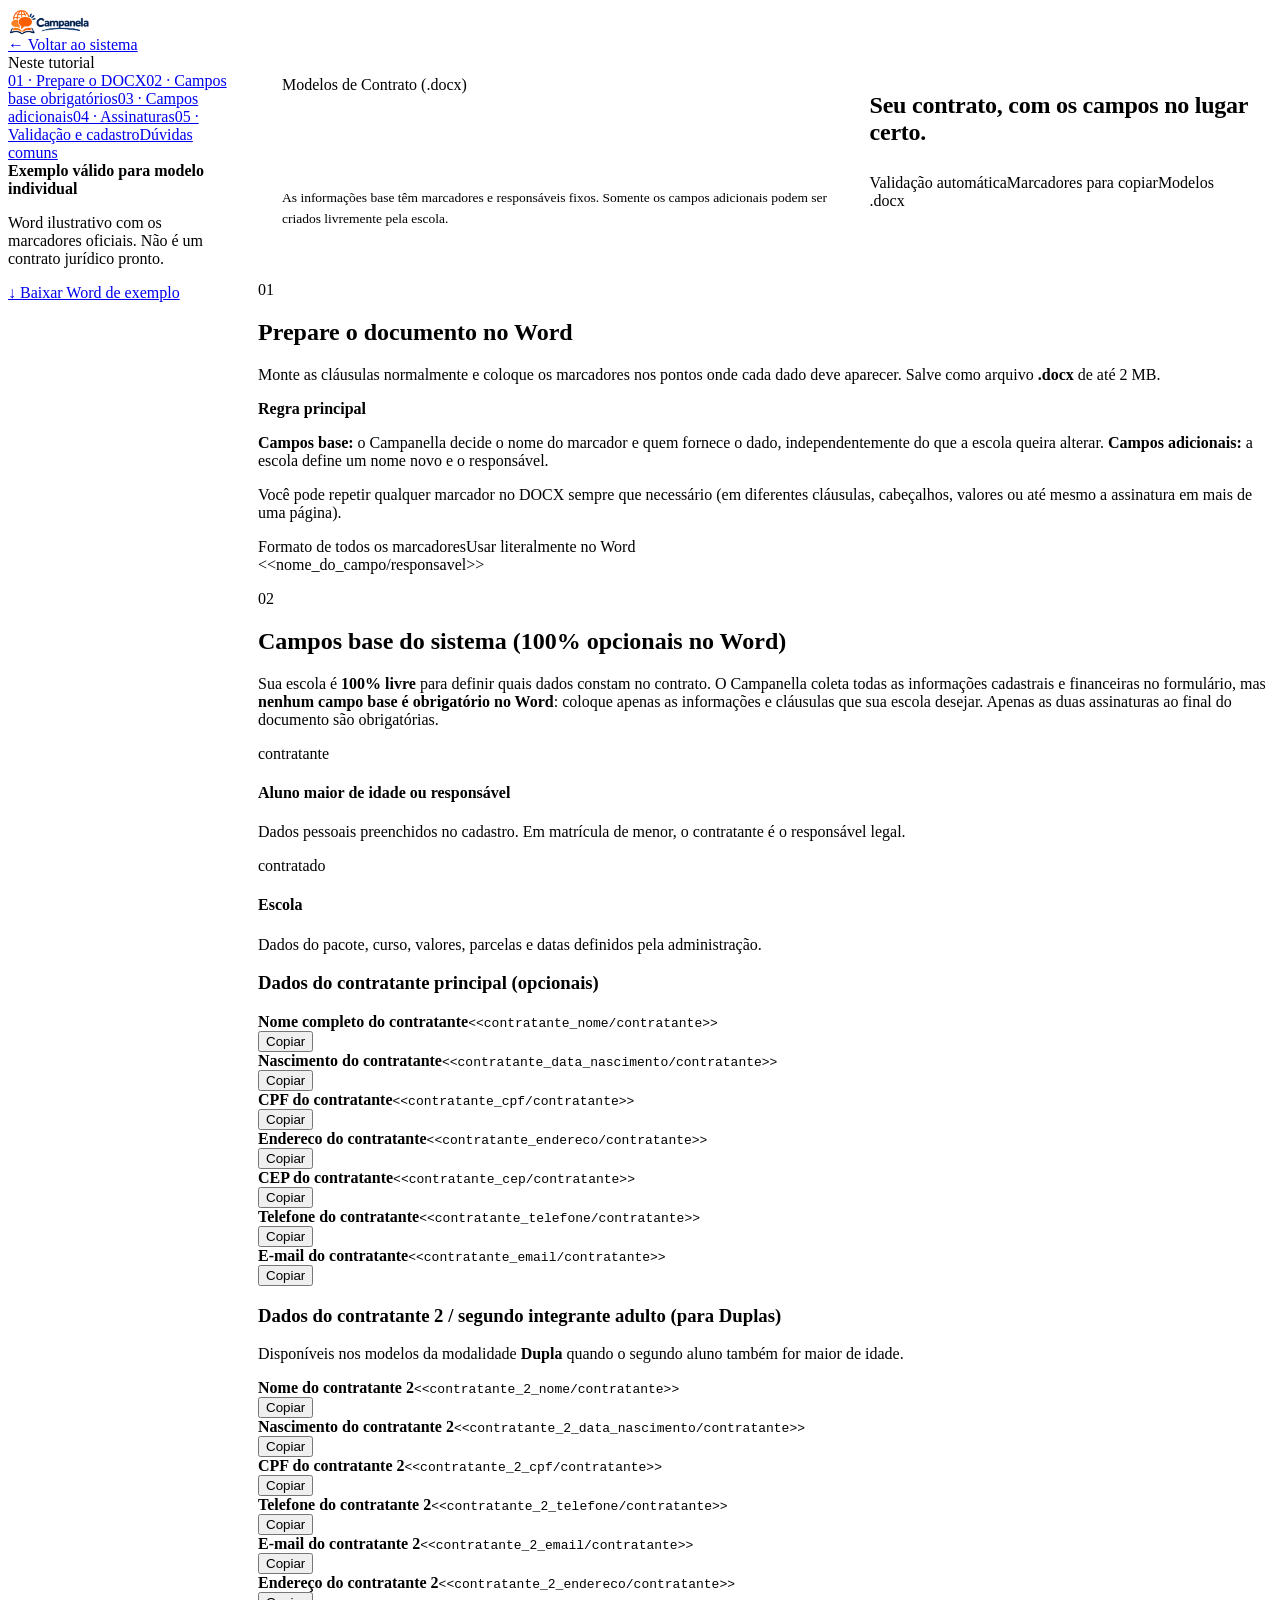
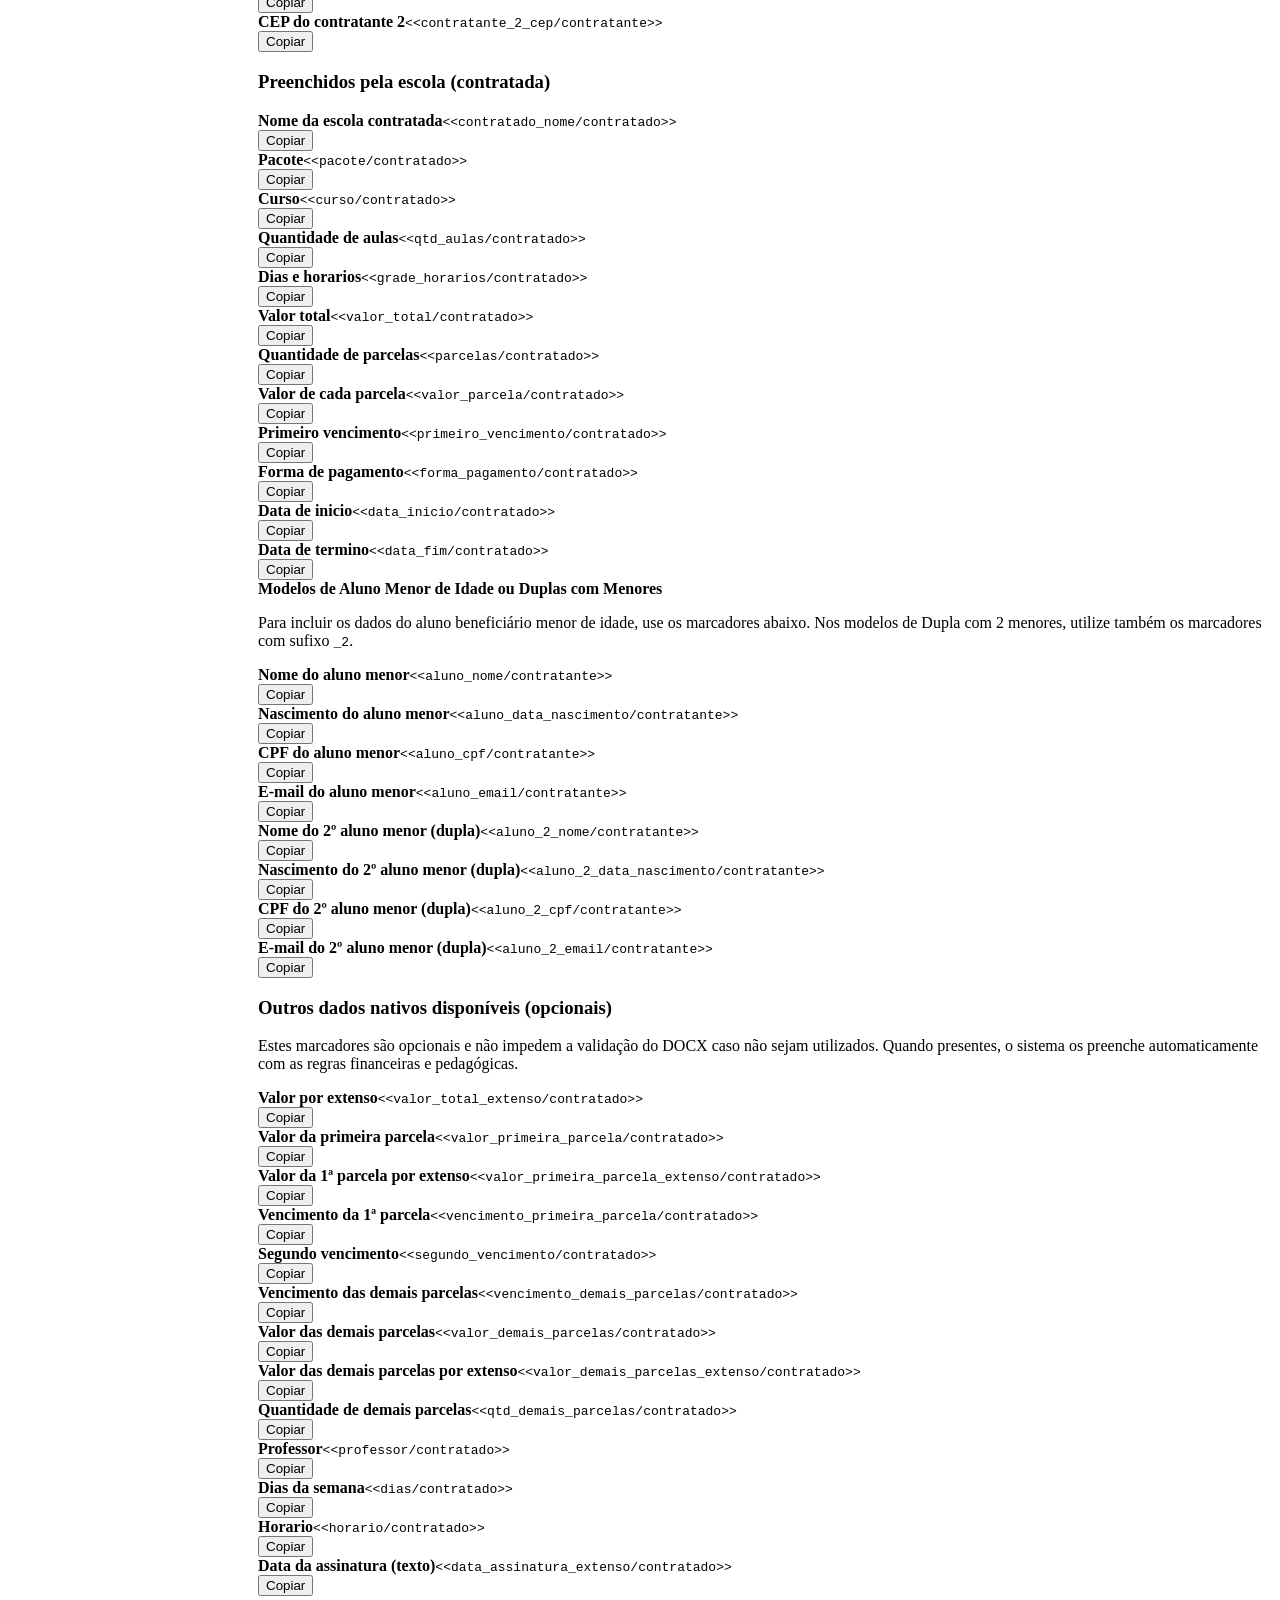
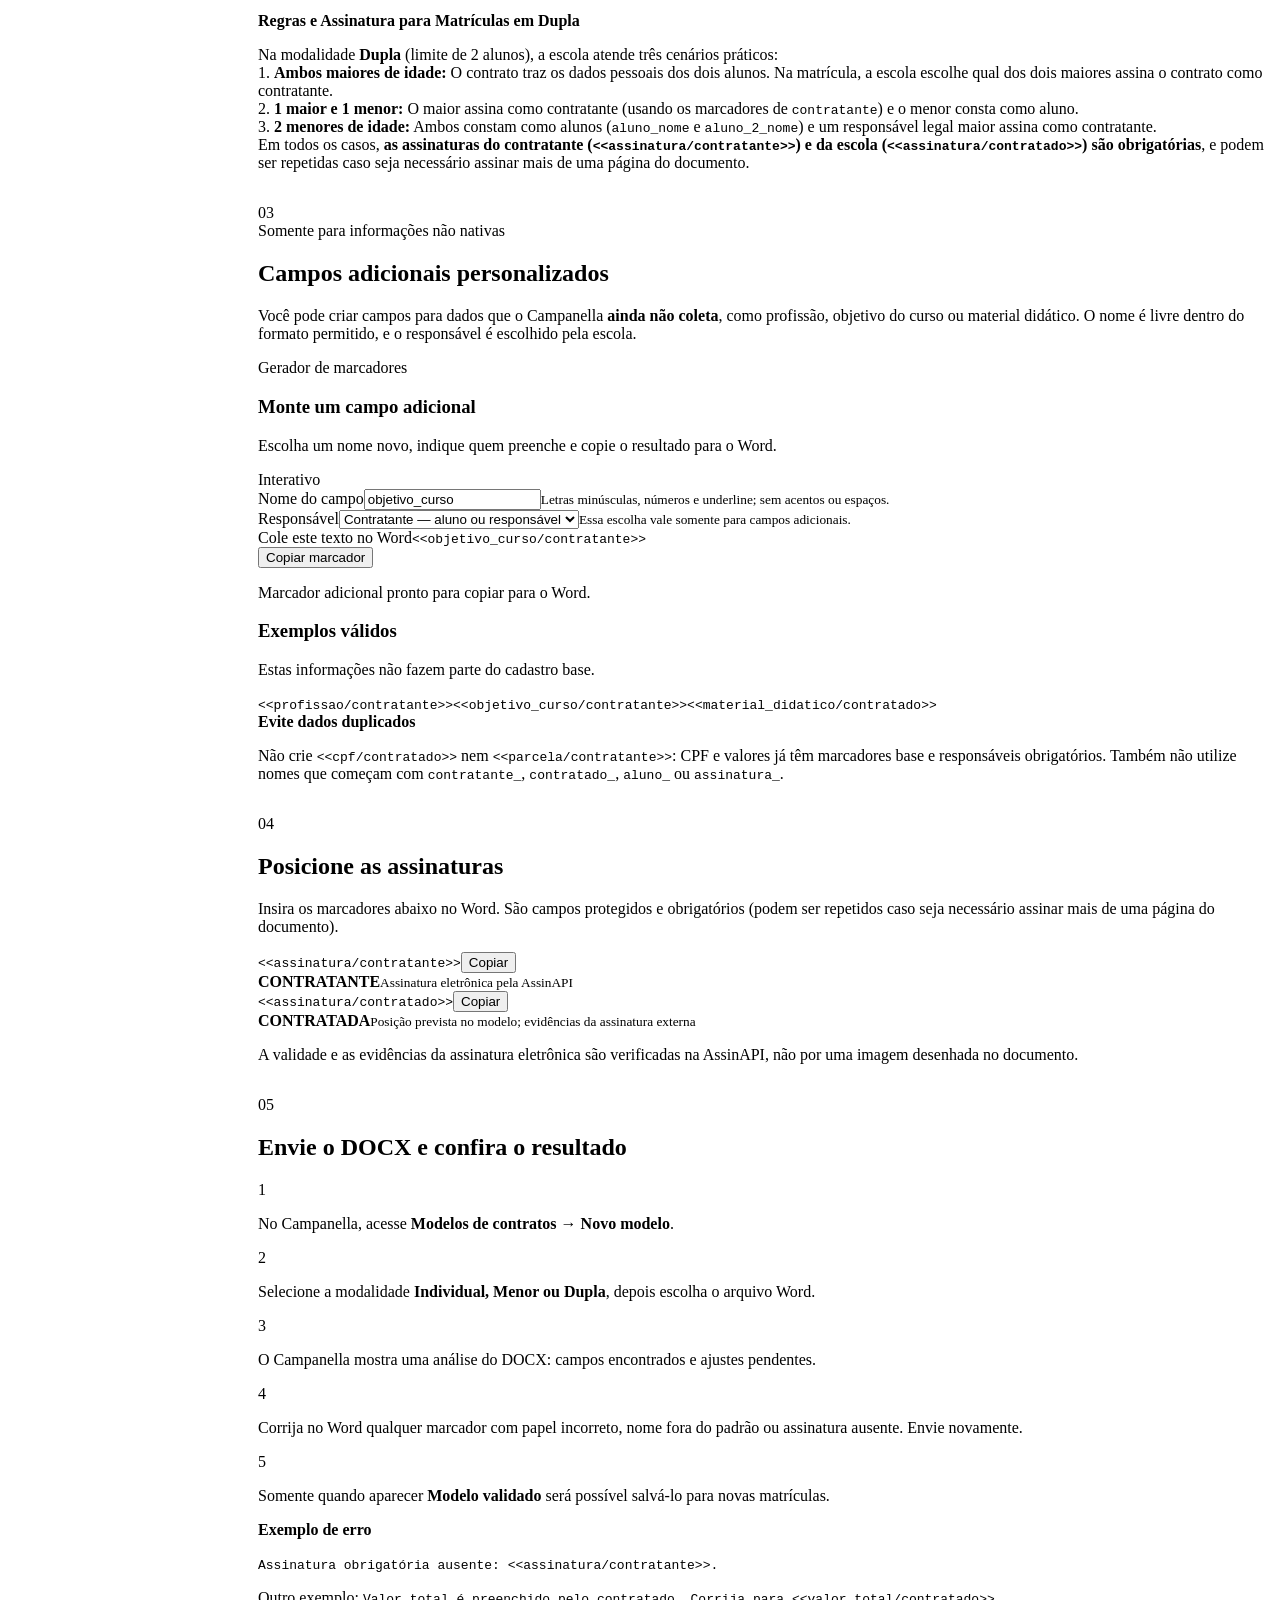
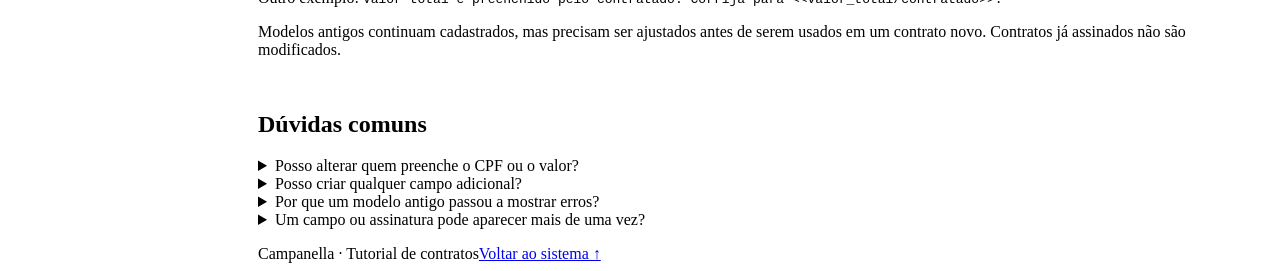
<file: ajuda-contratos.html>
<!doctype html>
<html lang="pt-BR" data-theme="light" style="color-scheme: light;"><head><meta charset="utf-8"><meta name="viewport" content="width=device-width, initial-scale=1"><meta name="referrer" content="no-referrer"><meta name="robots" content="noindex, nofollow"><title>Campanella · Tutorial de contratos</title>
<link rel="icon" type="image/png" href="./assets/img/logo-icon-color.png">
<link rel="apple-touch-icon" href="./assets/img/logo-icon-color.png">
<link rel="preconnect" href="https://fonts.googleapis.com">
<link rel="preconnect" href="https://fonts.gstatic.com" crossorigin>
<link href="https://fonts.googleapis.com/css2?family=Lato:wght@400;500;700;900&display=swap" rel="stylesheet">
<link rel="stylesheet" href="./css/ajuda-contratos.css?v=8.0.4">
</head>
<body><header class="guide-top"><div class="guide-top-inner"><a class="guide-brand" href="./index.html"><img class="brand-logo brand-logo-light" src="./assets/img/logo-horizontal-color.png" alt="Campanella" style="height:28px"></a><div style="display:flex;align-items:center;gap:12px"><a class="back" href="./index.html">← Voltar ao sistema</a></div></div></header>
<main class="guide-layout"><aside class="guide-sidebar" aria-label="Navegação"><div class="guide-nav-title">Neste tutorial</div><nav class="guide-nav">
<a href="#preparar">01 · Prepare o DOCX</a><a href="#base">02 · Campos base obrigatórios</a><a href="#extras">03 · Campos adicionais</a><a href="#assinaturas">04 · Assinaturas</a><a href="#validacao">05 · Validação e cadastro</a><a href="#duvidas">Dúvidas comuns</a></nav>
<div class="guide-side-note"><strong>Exemplo válido para modelo individual</strong><p>Word ilustrativo com os marcadores oficiais. Não é um contrato jurídico pronto.</p><a href="./exemplos/Modelo_de_Contrato_com_Marcadores.docx" download>↓ Baixar Word de exemplo</a></div></aside>
<div class="guide-main"><div class="guide-hero"><div class="guide-overline">Modelos de Contrato (.docx)</div><h1>Seu contrato, com os campos no lugar certo.</h1><p>As informações base têm marcadores e responsáveis fixos. Somente os campos adicionais podem ser criados livremente pela escola.</p><div class="guide-hero-footer"><span>Validação automática</span><span>Marcadores para copiar</span><span>Modelos .docx</span></div></div>
<section id="preparar" class="step"><div class="step-number">01</div><div class="step-content"><h2>Prepare o documento no Word</h2><p>Monte as cláusulas normalmente e coloque os marcadores nos pontos onde cada dado deve aparecer. Salve como arquivo <strong>.docx</strong> de até 2 MB.</p>
<div class="guide-tip"><strong>Regra principal</strong><p><b>Campos base:</b> o Campanella decide o nome do marcador e quem fornece o dado, independentemente do que a escola queira alterar. <b>Campos adicionais:</b> a escola define um nome novo e o responsável.</p><p>Você pode repetir qualquer marcador no DOCX sempre que necessário (em diferentes cláusulas, cabeçalhos, valores ou até mesmo a assinatura em mais de uma página).</p></div>
<div class="syntax-showcase"><div class="syntax-header"><span>Formato de todos os marcadores</span><span class="syntax-label">Usar literalmente no Word</span></div><div class="syntax-formula"><span class="syntax-delim">&lt;&lt;</span><span class="syntax-name">nome_do_campo</span><span class="syntax-slash">/</span><span class="syntax-who">responsavel</span><span class="syntax-delim">&gt;&gt;</span></div></div>
</div></section>
<section id="base" class="step"><div class="step-number">02</div><div class="step-content"><h2>Campos base do sistema (100% opcionais no Word)</h2><p>Sua escola é <strong>100% livre</strong> para definir quais dados constam no contrato. O Campanella coleta todas as informações cadastrais e financeiras no formulário, mas <strong>nenhum campo base é obrigatório no Word</strong>: coloque apenas as informações e cláusulas que sua escola desejar. Apenas as duas assinaturas ao final do documento são obrigatórias.</p>
<div class="role-grid role-definitions"><article class="role-card"><span class="role-token">contratante</span><h4>Aluno maior de idade ou responsável</h4><p>Dados pessoais preenchidos no cadastro. Em matrícula de menor, o contratante é o responsável legal.</p></article><article class="role-card"><span class="role-token">contratado</span><h4>Escola</h4><p>Dados do pacote, curso, valores, parcelas e datas definidos pela administração.</p></article></div>
<h3>Dados do contratante principal (opcionais)</h3><div class="base-field-list"><div class="base-field-line"><div><strong>Nome completo do contratante</strong><code>&lt;&lt;contratante_nome/contratante&gt;&gt;</code></div><button class="copy" type="button" data-copy="&lt;&lt;contratante_nome/contratante&gt;&gt;">Copiar</button></div>
<div class="base-field-line"><div><strong>Nascimento do contratante</strong><code>&lt;&lt;contratante_data_nascimento/contratante&gt;&gt;</code></div><button class="copy" type="button" data-copy="&lt;&lt;contratante_data_nascimento/contratante&gt;&gt;">Copiar</button></div>
<div class="base-field-line"><div><strong>CPF do contratante</strong><code>&lt;&lt;contratante_cpf/contratante&gt;&gt;</code></div><button class="copy" type="button" data-copy="&lt;&lt;contratante_cpf/contratante&gt;&gt;">Copiar</button></div>
<div class="base-field-line"><div><strong>Endereco do contratante</strong><code>&lt;&lt;contratante_endereco/contratante&gt;&gt;</code></div><button class="copy" type="button" data-copy="&lt;&lt;contratante_endereco/contratante&gt;&gt;">Copiar</button></div>
<div class="base-field-line"><div><strong>CEP do contratante</strong><code>&lt;&lt;contratante_cep/contratante&gt;&gt;</code></div><button class="copy" type="button" data-copy="&lt;&lt;contratante_cep/contratante&gt;&gt;">Copiar</button></div>
<div class="base-field-line"><div><strong>Telefone do contratante</strong><code>&lt;&lt;contratante_telefone/contratante&gt;&gt;</code></div><button class="copy" type="button" data-copy="&lt;&lt;contratante_telefone/contratante&gt;&gt;">Copiar</button></div>
<div class="base-field-line"><div><strong>E-mail do contratante</strong><code>&lt;&lt;contratante_email/contratante&gt;&gt;</code></div><button class="copy" type="button" data-copy="&lt;&lt;contratante_email/contratante&gt;&gt;">Copiar</button></div></div>
<h3>Dados do contratante 2 / segundo integrante adulto (para Duplas)</h3><p class="muted small">Disponíveis nos modelos da modalidade <strong>Dupla</strong> quando o segundo aluno também for maior de idade.</p><div class="base-field-list"><div class="base-field-line"><div><strong>Nome do contratante 2</strong><code>&lt;&lt;contratante_2_nome/contratante&gt;&gt;</code></div><button class="copy" type="button" data-copy="&lt;&lt;contratante_2_nome/contratante&gt;&gt;">Copiar</button></div>
<div class="base-field-line"><div><strong>Nascimento do contratante 2</strong><code>&lt;&lt;contratante_2_data_nascimento/contratante&gt;&gt;</code></div><button class="copy" type="button" data-copy="&lt;&lt;contratante_2_data_nascimento/contratante&gt;&gt;">Copiar</button></div>
<div class="base-field-line"><div><strong>CPF do contratante 2</strong><code>&lt;&lt;contratante_2_cpf/contratante&gt;&gt;</code></div><button class="copy" type="button" data-copy="&lt;&lt;contratante_2_cpf/contratante&gt;&gt;">Copiar</button></div>
<div class="base-field-line"><div><strong>Telefone do contratante 2</strong><code>&lt;&lt;contratante_2_telefone/contratante&gt;&gt;</code></div><button class="copy" type="button" data-copy="&lt;&lt;contratante_2_telefone/contratante&gt;&gt;">Copiar</button></div>
<div class="base-field-line"><div><strong>E-mail do contratante 2</strong><code>&lt;&lt;contratante_2_email/contratante&gt;&gt;</code></div><button class="copy" type="button" data-copy="&lt;&lt;contratante_2_email/contratante&gt;&gt;">Copiar</button></div>
<div class="base-field-line"><div><strong>Endereço do contratante 2</strong><code>&lt;&lt;contratante_2_endereco/contratante&gt;&gt;</code></div><button class="copy" type="button" data-copy="&lt;&lt;contratante_2_endereco/contratante&gt;&gt;">Copiar</button></div>
<div class="base-field-line"><div><strong>CEP do contratante 2</strong><code>&lt;&lt;contratante_2_cep/contratante&gt;&gt;</code></div><button class="copy" type="button" data-copy="&lt;&lt;contratante_2_cep/contratante&gt;&gt;">Copiar</button></div></div>
<h3>Preenchidos pela escola (contratada)</h3><div class="base-field-list"><div class="base-field-line"><div><strong>Nome da escola contratada</strong><code>&lt;&lt;contratado_nome/contratado&gt;&gt;</code></div><button class="copy" type="button" data-copy="&lt;&lt;contratado_nome/contratado&gt;&gt;">Copiar</button></div>
<div class="base-field-line"><div><strong>Pacote</strong><code>&lt;&lt;pacote/contratado&gt;&gt;</code></div><button class="copy" type="button" data-copy="&lt;&lt;pacote/contratado&gt;&gt;">Copiar</button></div>
<div class="base-field-line"><div><strong>Curso</strong><code>&lt;&lt;curso/contratado&gt;&gt;</code></div><button class="copy" type="button" data-copy="&lt;&lt;curso/contratado&gt;&gt;">Copiar</button></div>
<div class="base-field-line"><div><strong>Quantidade de aulas</strong><code>&lt;&lt;qtd_aulas/contratado&gt;&gt;</code></div><button class="copy" type="button" data-copy="&lt;&lt;qtd_aulas/contratado&gt;&gt;">Copiar</button></div>
<div class="base-field-line"><div><strong>Dias e horarios</strong><code>&lt;&lt;grade_horarios/contratado&gt;&gt;</code></div><button class="copy" type="button" data-copy="&lt;&lt;grade_horarios/contratado&gt;&gt;">Copiar</button></div>
<div class="base-field-line"><div><strong>Valor total</strong><code>&lt;&lt;valor_total/contratado&gt;&gt;</code></div><button class="copy" type="button" data-copy="&lt;&lt;valor_total/contratado&gt;&gt;">Copiar</button></div>
<div class="base-field-line"><div><strong>Quantidade de parcelas</strong><code>&lt;&lt;parcelas/contratado&gt;&gt;</code></div><button class="copy" type="button" data-copy="&lt;&lt;parcelas/contratado&gt;&gt;">Copiar</button></div>
<div class="base-field-line"><div><strong>Valor de cada parcela</strong><code>&lt;&lt;valor_parcela/contratado&gt;&gt;</code></div><button class="copy" type="button" data-copy="&lt;&lt;valor_parcela/contratado&gt;&gt;">Copiar</button></div>
<div class="base-field-line"><div><strong>Primeiro vencimento</strong><code>&lt;&lt;primeiro_vencimento/contratado&gt;&gt;</code></div><button class="copy" type="button" data-copy="&lt;&lt;primeiro_vencimento/contratado&gt;&gt;">Copiar</button></div>
<div class="base-field-line"><div><strong>Forma de pagamento</strong><code>&lt;&lt;forma_pagamento/contratado&gt;&gt;</code></div><button class="copy" type="button" data-copy="&lt;&lt;forma_pagamento/contratado&gt;&gt;">Copiar</button></div>
<div class="base-field-line"><div><strong>Data de inicio</strong><code>&lt;&lt;data_inicio/contratado&gt;&gt;</code></div><button class="copy" type="button" data-copy="&lt;&lt;data_inicio/contratado&gt;&gt;">Copiar</button></div>
<div class="base-field-line"><div><strong>Data de termino</strong><code>&lt;&lt;data_fim/contratado&gt;&gt;</code></div><button class="copy" type="button" data-copy="&lt;&lt;data_fim/contratado&gt;&gt;">Copiar</button></div></div>
<div class="guide-tip"><strong>Modelos de Aluno Menor de Idade ou Duplas com Menores</strong><p>Para incluir os dados do aluno beneficiário menor de idade, use os marcadores abaixo. Nos modelos de Dupla com 2 menores, utilize também os marcadores com sufixo <code>_2</code>.</p></div><div class="base-field-list"><div class="base-field-line"><div><strong>Nome do aluno menor</strong><code>&lt;&lt;aluno_nome/contratante&gt;&gt;</code></div><button class="copy" type="button" data-copy="&lt;&lt;aluno_nome/contratante&gt;&gt;">Copiar</button></div>
<div class="base-field-line"><div><strong>Nascimento do aluno menor</strong><code>&lt;&lt;aluno_data_nascimento/contratante&gt;&gt;</code></div><button class="copy" type="button" data-copy="&lt;&lt;aluno_data_nascimento/contratante&gt;&gt;">Copiar</button></div>
<div class="base-field-line"><div><strong>CPF do aluno menor</strong><code>&lt;&lt;aluno_cpf/contratante&gt;&gt;</code></div><button class="copy" type="button" data-copy="&lt;&lt;aluno_cpf/contratante&gt;&gt;">Copiar</button></div>
<div class="base-field-line"><div><strong>E-mail do aluno menor</strong><code>&lt;&lt;aluno_email/contratante&gt;&gt;</code></div><button class="copy" type="button" data-copy="&lt;&lt;aluno_email/contratante&gt;&gt;">Copiar</button></div>
<div class="base-field-line"><div><strong>Nome do 2º aluno menor (dupla)</strong><code>&lt;&lt;aluno_2_nome/contratante&gt;&gt;</code></div><button class="copy" type="button" data-copy="&lt;&lt;aluno_2_nome/contratante&gt;&gt;">Copiar</button></div>
<div class="base-field-line"><div><strong>Nascimento do 2º aluno menor (dupla)</strong><code>&lt;&lt;aluno_2_data_nascimento/contratante&gt;&gt;</code></div><button class="copy" type="button" data-copy="&lt;&lt;aluno_2_data_nascimento/contratante&gt;&gt;">Copiar</button></div>
<div class="base-field-line"><div><strong>CPF do 2º aluno menor (dupla)</strong><code>&lt;&lt;aluno_2_cpf/contratante&gt;&gt;</code></div><button class="copy" type="button" data-copy="&lt;&lt;aluno_2_cpf/contratante&gt;&gt;">Copiar</button></div>
<div class="base-field-line"><div><strong>E-mail do 2º aluno menor (dupla)</strong><code>&lt;&lt;aluno_2_email/contratante&gt;&gt;</code></div><button class="copy" type="button" data-copy="&lt;&lt;aluno_2_email/contratante&gt;&gt;">Copiar</button></div></div>
<h3>Outros dados nativos disponíveis (opcionais)</h3><p>Estes marcadores são opcionais e não impedem a validação do DOCX caso não sejam utilizados. Quando presentes, o sistema os preenche automaticamente com as regras financeiras e pedagógicas.</p><div class="base-field-list"><div class="base-field-line"><div><strong>Valor por extenso</strong><code>&lt;&lt;valor_total_extenso/contratado&gt;&gt;</code></div><button class="copy" type="button" data-copy="&lt;&lt;valor_total_extenso/contratado&gt;&gt;">Copiar</button></div>
<div class="base-field-line"><div><strong>Valor da primeira parcela</strong><code>&lt;&lt;valor_primeira_parcela/contratado&gt;&gt;</code></div><button class="copy" type="button" data-copy="&lt;&lt;valor_primeira_parcela/contratado&gt;&gt;">Copiar</button></div>
<div class="base-field-line"><div><strong>Valor da 1ª parcela por extenso</strong><code>&lt;&lt;valor_primeira_parcela_extenso/contratado&gt;&gt;</code></div><button class="copy" type="button" data-copy="&lt;&lt;valor_primeira_parcela_extenso/contratado&gt;&gt;">Copiar</button></div>
<div class="base-field-line"><div><strong>Vencimento da 1ª parcela</strong><code>&lt;&lt;vencimento_primeira_parcela/contratado&gt;&gt;</code></div><button class="copy" type="button" data-copy="&lt;&lt;vencimento_primeira_parcela/contratado&gt;&gt;">Copiar</button></div>
<div class="base-field-line"><div><strong>Segundo vencimento</strong><code>&lt;&lt;segundo_vencimento/contratado&gt;&gt;</code></div><button class="copy" type="button" data-copy="&lt;&lt;segundo_vencimento/contratado&gt;&gt;">Copiar</button></div>
<div class="base-field-line"><div><strong>Vencimento das demais parcelas</strong><code>&lt;&lt;vencimento_demais_parcelas/contratado&gt;&gt;</code></div><button class="copy" type="button" data-copy="&lt;&lt;vencimento_demais_parcelas/contratado&gt;&gt;">Copiar</button></div>
<div class="base-field-line"><div><strong>Valor das demais parcelas</strong><code>&lt;&lt;valor_demais_parcelas/contratado&gt;&gt;</code></div><button class="copy" type="button" data-copy="&lt;&lt;valor_demais_parcelas/contratado&gt;&gt;">Copiar</button></div>
<div class="base-field-line"><div><strong>Valor das demais parcelas por extenso</strong><code>&lt;&lt;valor_demais_parcelas_extenso/contratado&gt;&gt;</code></div><button class="copy" type="button" data-copy="&lt;&lt;valor_demais_parcelas_extenso/contratado&gt;&gt;">Copiar</button></div>
<div class="base-field-line"><div><strong>Quantidade de demais parcelas</strong><code>&lt;&lt;qtd_demais_parcelas/contratado&gt;&gt;</code></div><button class="copy" type="button" data-copy="&lt;&lt;qtd_demais_parcelas/contratado&gt;&gt;">Copiar</button></div>
<div class="base-field-line"><div><strong>Professor</strong><code>&lt;&lt;professor/contratado&gt;&gt;</code></div><button class="copy" type="button" data-copy="&lt;&lt;professor/contratado&gt;&gt;">Copiar</button></div>
<div class="base-field-line"><div><strong>Dias da semana</strong><code>&lt;&lt;dias/contratado&gt;&gt;</code></div><button class="copy" type="button" data-copy="&lt;&lt;dias/contratado&gt;&gt;">Copiar</button></div>
<div class="base-field-line"><div><strong>Horario</strong><code>&lt;&lt;horario/contratado&gt;&gt;</code></div><button class="copy" type="button" data-copy="&lt;&lt;horario/contratado&gt;&gt;">Copiar</button></div>
<div class="base-field-line"><div><strong>Data da assinatura (texto)</strong><code>&lt;&lt;data_assinatura_extenso/contratado&gt;&gt;</code></div><button class="copy" type="button" data-copy="&lt;&lt;data_assinatura_extenso/contratado&gt;&gt;">Copiar</button></div></div>
<div class="guide-tip" style="margin-top:16px"><strong>Regras e Assinatura para Matrículas em Dupla</strong><p>Na modalidade <strong>Dupla</strong> (limite de 2 alunos), a escola atende três cenários práticos:<br>
1. <b>Ambos maiores de idade:</b> O contrato traz os dados pessoais dos dois alunos. Na matrícula, a escola escolhe qual dos dois maiores assina o contrato como contratante.<br>
2. <b>1 maior e 1 menor:</b> O maior assina como contratante (usando os marcadores de <code>contratante</code>) e o menor consta como aluno.<br>
3. <b>2 menores de idade:</b> Ambos constam como alunos (<code>aluno_nome</code> e <code>aluno_2_nome</code>) e um responsável legal maior assina como contratante.<br>
Em todos os casos, <strong>as assinaturas do contratante (<code>&lt;&lt;assinatura/contratante&gt;&gt;</code>) e da escola (<code>&lt;&lt;assinatura/contratado&gt;&gt;</code>) são obrigatórias</strong>, e podem ser repetidas caso seja necessário assinar mais de uma página do documento.</p></div>
</div></section>
<section id="extras" class="step field-step"><div class="step-number">03</div><div class="step-content"><div class="field-heading"><span class="feature-label">Somente para informações não nativas</span><h2>Campos adicionais personalizados</h2></div><p>Você pode criar campos para dados que o Campanella <strong>ainda não coleta</strong>, como profissão, objetivo do curso ou material didático. O nome é livre dentro do formato permitido, e o responsável é escolhido pela escola.</p>
<div class="marker-builder"><div class="builder-heading"><div><span class="feature-label">Gerador de marcadores</span><h3>Monte um campo adicional</h3><p>Escolha um nome novo, indique quem preenche e copie o resultado para o Word.</p></div><span class="builder-tag">Interativo</span></div>
<div class="builder-inputs"><div class="builder-field"><label for="custom-field-name">Nome do campo</label><input id="custom-field-name" type="text" maxlength="40" value="objetivo_curso" spellcheck="false" aria-describedby="marker-validation"><small>Letras minúsculas, números e underline; sem acentos ou espaços.</small></div><div class="builder-field"><label for="custom-field-role">Responsável</label><select id="custom-field-role"><option value="contratante">Contratante — aluno ou responsável</option><option value="contratado">Contratado — escola</option></select><small>Essa escolha vale somente para campos adicionais.</small></div></div>
<div class="builder-output"><div><span class="output-caption">Cole este texto no Word</span><code id="custom-marker-preview">&lt;&lt;objetivo_curso/contratante&gt;&gt;</code></div><button id="copy-custom-marker" type="button" class="copy-primary">Copiar marcador</button></div><p id="marker-validation" class="builder-validation" aria-live="polite"></p></div>
<div class="sample-examples"><h3>Exemplos válidos</h3><p>Estas informações não fazem parte do cadastro base.</p><div class="examples-list"><code>&lt;&lt;profissao/contratante&gt;&gt;</code><code>&lt;&lt;objetivo_curso/contratante&gt;&gt;</code><code>&lt;&lt;material_didatico/contratado&gt;&gt;</code></div></div>
<div class="guide-tip"><strong>Evite dados duplicados</strong><p>Não crie <code>&lt;&lt;cpf/contratado&gt;&gt;</code> nem <code>&lt;&lt;parcela/contratante&gt;&gt;</code>: CPF e valores já têm marcadores base e responsáveis obrigatórios. Também não utilize nomes que começam com <code>contratante_</code>, <code>contratado_</code>, <code>aluno_</code> ou <code>assinatura_</code>.</p></div>
</div></section>
<section id="assinaturas" class="step"><div class="step-number">04</div><div class="step-content"><h2>Posicione as assinaturas</h2><p>Insira os marcadores abaixo no Word. São campos protegidos e obrigatórios (podem ser repetidos caso seja necessário assinar mais de uma página do documento).</p><div class="signature-sample"><div class="sig-block"><div class="marker-row"><code>&lt;&lt;assinatura/contratante&gt;&gt;</code><button type="button" class="copy" data-copy="&lt;&lt;assinatura/contratante&gt;&gt;">Copiar</button></div><div class="sig-line"></div><strong>CONTRATANTE</strong><small>Assinatura eletrônica pela AssinAPI</small></div><div class="sig-block"><div class="marker-row"><code>&lt;&lt;assinatura/contratado&gt;&gt;</code><button type="button" class="copy" data-copy="&lt;&lt;assinatura/contratado&gt;&gt;">Copiar</button></div><div class="sig-line"></div><strong>CONTRATADA</strong><small>Posição prevista no modelo; evidências da assinatura externa</small></div></div><p class="small-note">A validade e as evidências da assinatura eletrônica são verificadas na AssinAPI, não por uma imagem desenhada no documento.</p></div></section>
<section id="validacao" class="step"><div class="step-number">05</div><div class="step-content"><h2>Envie o DOCX e confira o resultado</h2><div class="action-sequence"><div><span>1</span><p>No Campanella, acesse <strong>Modelos de contratos → Novo modelo</strong>.</p></div><div><span>2</span><p>Selecione a modalidade <strong>Individual, Menor ou Dupla</strong>, depois escolha o arquivo Word.</p></div><div><span>3</span><p>O Campanella mostra uma análise do DOCX: campos encontrados e ajustes pendentes.</p></div><div><span>4</span><p>Corrija no Word qualquer marcador com papel incorreto, nome fora do padrão ou assinatura ausente. Envie novamente.</p></div><div><span>5</span><p>Somente quando aparecer <strong>Modelo validado</strong> será possível salvá-lo para novas matrículas.</p></div></div>
<div class="guide-tip"><strong>Exemplo de erro</strong><p><code>Assinatura obrigatória ausente: &lt;&lt;assinatura/contratante&gt;&gt;.</code></p><p>Outro exemplo: <code>Valor total é preenchido pelo contratado. Corrija para &lt;&lt;valor_total/contratado&gt;&gt;.</code></p></div><p class="small-note">Modelos antigos continuam cadastrados, mas precisam ser ajustados antes de serem usados em um contrato novo. Contratos já assinados não são modificados.</p></div></section>
<section class="faq" id="duvidas"><h2>Dúvidas comuns</h2><details><summary>Posso alterar quem preenche o CPF ou o valor?</summary><p>Não. Os responsáveis pelos campos base são definidos pelo Campanella e validados automaticamente.</p></details><details><summary>Posso criar qualquer campo adicional?</summary><p>Sim, desde que seja uma informação nova, com nome válido e não reservado. Você escolhe entre contratante e contratado.</p></details><details><summary>Por que um modelo antigo passou a mostrar erros?</summary><p>O Word pode conter campos genéricos ou do lado errado. Substitua o DOCX com os marcadores oficiais, sem alterar contratos já assinados.</p></details><details><summary>Um campo ou assinatura pode aparecer mais de uma vez?</summary><p>Sim! Você pode repetir qualquer informação no contrato (como nome do aluno, curso, valores e até mesmo a assinatura em documentos de várias páginas). O Campanella preencherá todas as ocorrências automaticamente.</p></details></section>
<footer class="guide-footer"><span>Campanella · Tutorial de contratos</span><a href="./index.html">Voltar ao sistema ↑</a></footer></div></main><div id="copy-feedback" aria-live="polite" role="status"></div>
<script type="module">
import {CONTRACT_RESERVED} from './js/contract-fields.js';
const aliases=new Set(['cpf','nome','nome_completo','email','cel','telefone','endereco','cep','data_de_nascimento','data_nascimento','parcela','mensalidade','preco','pacote_contratado','quantidade_de_aulas']);
const name=document.querySelector('#custom-field-name'),role=document.querySelector('#custom-field-role'),result=document.querySelector('#custom-marker-preview'),button=document.querySelector('#copy-custom-marker'),info=document.querySelector('#marker-validation');
function update(){const v=name.value.trim(),valid=/^[a-z][a-z0-9_]{1,39}$/.test(v)&&v!=='assinatura'&&!CONTRACT_RESERVED.has(v)&&!aliases.has(v)&&!/^(contratante_|contratado_|aluno_|assinatura_)/.test(v);
 result.textContent=valid?`<<${v}/${role.value}>>`:'Nome inválido ou reservado';button.disabled=!valid;name.setAttribute('aria-invalid',String(!valid));info.classList.toggle('is-invalid',!valid);info.textContent=valid?'Marcador adicional pronto para copiar para o Word.':'Use um nome novo, com 2 a 40 caracteres, sem espaços ou acentos. Nomes do cadastro base são reservados.';}
name.addEventListener('input',update);role.addEventListener('change',update);update();
document.addEventListener('click',async ev=>{const el=ev.target.closest('[data-copy],#copy-custom-marker');if(!el||el.disabled)return;const text=el.id==='copy-custom-marker'?result.textContent:el.dataset.copy;const label=el.textContent;try{await navigator.clipboard.writeText(text);el.textContent='Copiado ✓';}catch{el.textContent='Selecione o código';}setTimeout(()=>el.textContent=label,1600);});
</script></body></html>
</file>
<file: css/ajuda-contratos.css>
/* ==========================================================================
   Campanella Contract Guide (ajuda-contratos.html) — helloPTO Design System
   Palette: Brand Blue #5082E5 | Brand Dark #1D2939 | Background Grey #F2F2F2
   ========================================================================== */

.guide-body {
  background: var(--bg-app);
  color: var(--text);
  min-height: 100vh;
}

.guide-topbar {
  position: sticky;
  top: 0;
  z-index: 40;
  height: 60px;
  padding: 0 24px;
  background: var(--primary);
  color: #FFFFFF;
  display: flex;
  align-items: center;
  justify-content: space-between;
  gap: 16px;
}

.guide-brand {
  display: flex;
  align-items: center;
  gap: 12px;
}

.guide-brand-logo {
  width: 34px;
  height: 34px;
  border-radius: var(--radius-sm);
  overflow: hidden;
  border: 1px solid rgba(255, 255, 255, 0.28);
  background: #FFFFFF;
  flex-shrink: 0;
}

.guide-brand-logo img {
  width: 100%;
  height: 100%;
  object-fit: cover;
}

.guide-brand-title {
  font-size: 15px;
  font-weight: 700;
  color: #FFFFFF;
}

.guide-brand-sub {
  font-size: 12px;
  color: rgba(255, 255, 255, 0.85);
}

.guide-topbar-actions {
  display: flex;
  align-items: center;
  gap: 8px;
}

.guide-shell {
  max-width: 1240px;
  margin: 0 auto;
  padding: 24px 24px 48px;
  display: flex;
  flex-direction: column;
  gap: 20px;
}

.guide-hero {
  background: var(--bg-surface);
  border: 1px solid var(--border);
  border-radius: var(--radius-lg);
  padding: 22px 24px;
  display: grid;
  grid-template-columns: minmax(0, 1.5fr) minmax(260px, 1fr);
  gap: 20px;
  box-shadow: var(--shadow-xs);
}

.guide-badge {
  display: inline-flex;
  align-items: center;
  padding: 3px 10px;
  border-radius: 999px;
  background: var(--info-bg);
  color: var(--info);
  font-size: 11px;
  font-weight: 700;
  margin-bottom: 8px;
}

.guide-hero h1 {
  font-size: 24px;
  font-weight: 700;
  color: var(--text);
  letter-spacing: -0.01em;
  margin-bottom: 8px;
}

.guide-hero p {
  font-size: 13.5px;
  color: var(--text-muted);
  line-height: 1.55;
}

.guide-hero-actions {
  display: flex;
  align-items: center;
  gap: 8px;
  flex-wrap: wrap;
  margin-top: 14px;
}

.guide-hero-card {
  background: var(--bg-muted);
  border: 1px solid var(--border);
  border-radius: var(--radius-md);
  padding: 14px 16px;
}

.guide-hero-card-title {
  font-size: 13px;
  font-weight: 700;
  color: var(--text);
  margin-bottom: 8px;
}

.guide-checklist {
  padding-left: 16px;
  display: flex;
  flex-direction: column;
  gap: 6px;
  font-size: 12.5px;
  color: var(--text-muted);
}

.guide-layout {
  display: grid;
  grid-template-columns: 230px minmax(0, 1fr);
  gap: 20px;
  align-items: start;
}

.guide-toc {
  position: sticky;
  top: 76px;
  background: var(--bg-surface);
  border: 1px solid var(--border);
  border-radius: var(--radius-lg);
  padding: 14px;
  display: flex;
  flex-direction: column;
  gap: 4px;
}

.guide-toc-title {
  font-size: 11px;
  font-weight: 700;
  text-transform: uppercase;
  letter-spacing: 0.05em;
  color: var(--text-subtle);
  padding: 4px 8px 6px;
}

.guide-toc a {
  padding: 7px 10px;
  border-radius: var(--radius-sm);
  font-size: 13px;
  color: var(--text-muted);
  font-weight: 500;
}

.guide-toc a:hover {
  background: var(--bg-hover);
  color: var(--primary);
}

.guide-main {
  display: flex;
  flex-direction: column;
  gap: 16px;
}

.guide-section {
  background: var(--bg-surface);
  border: 1px solid var(--border);
  border-radius: var(--radius-lg);
  padding: 20px 22px;
  display: flex;
  flex-direction: column;
  gap: 12px;
  box-shadow: var(--shadow-xs);
}

.guide-section h2 {
  font-size: 18px;
  font-weight: 700;
  color: var(--text);
}

.guide-section h3 {
  font-size: 14px;
  font-weight: 700;
  color: var(--text);
}

.guide-section p,
.guide-section li {
  font-size: 13.5px;
  color: var(--text-muted);
  line-height: 1.55;
}

.guide-steps {
  display: grid;
  grid-template-columns: repeat(auto-fit, minmax(220px, 1fr));
  gap: 12px;
}

.guide-step {
  background: var(--bg-muted);
  border: 1px solid var(--border);
  border-radius: var(--radius-md);
  padding: 14px 16px;
}

.guide-callout {
  background: var(--info-soft);
  border: 1px solid var(--info-border);
  color: var(--info-text);
  border-radius: var(--radius-sm);
  padding: 12px 14px;
  font-size: 13px;
}

.guide-table-wrap {
  overflow-x: auto;
  border: 1px solid var(--border);
  border-radius: var(--radius-md);
}

.guide-table {
  width: 100%;
  border-collapse: collapse;
}

.guide-table th,
.guide-table td {
  padding: 10px 14px;
  border-bottom: 1px solid var(--border-subtle);
  text-align: left;
  font-size: 13px;
}

.guide-table th {
  background: var(--bg-muted);
  font-size: 11px;
  font-weight: 700;
  text-transform: uppercase;
  color: var(--text-muted);
}

.guide-code-card {
  background: var(--bg-muted);
  border: 1px solid var(--border);
  border-radius: var(--radius-sm);
  padding: 12px 14px;
  font-family: var(--font-mono);
  font-size: 12px;
  overflow-x: auto;
}

@media (max-width: 900px) {
  .guide-hero,
  .guide-layout {
    grid-template-columns: 1fr;
  }
  .guide-toc {
    position: static;
  }
}
</file>
